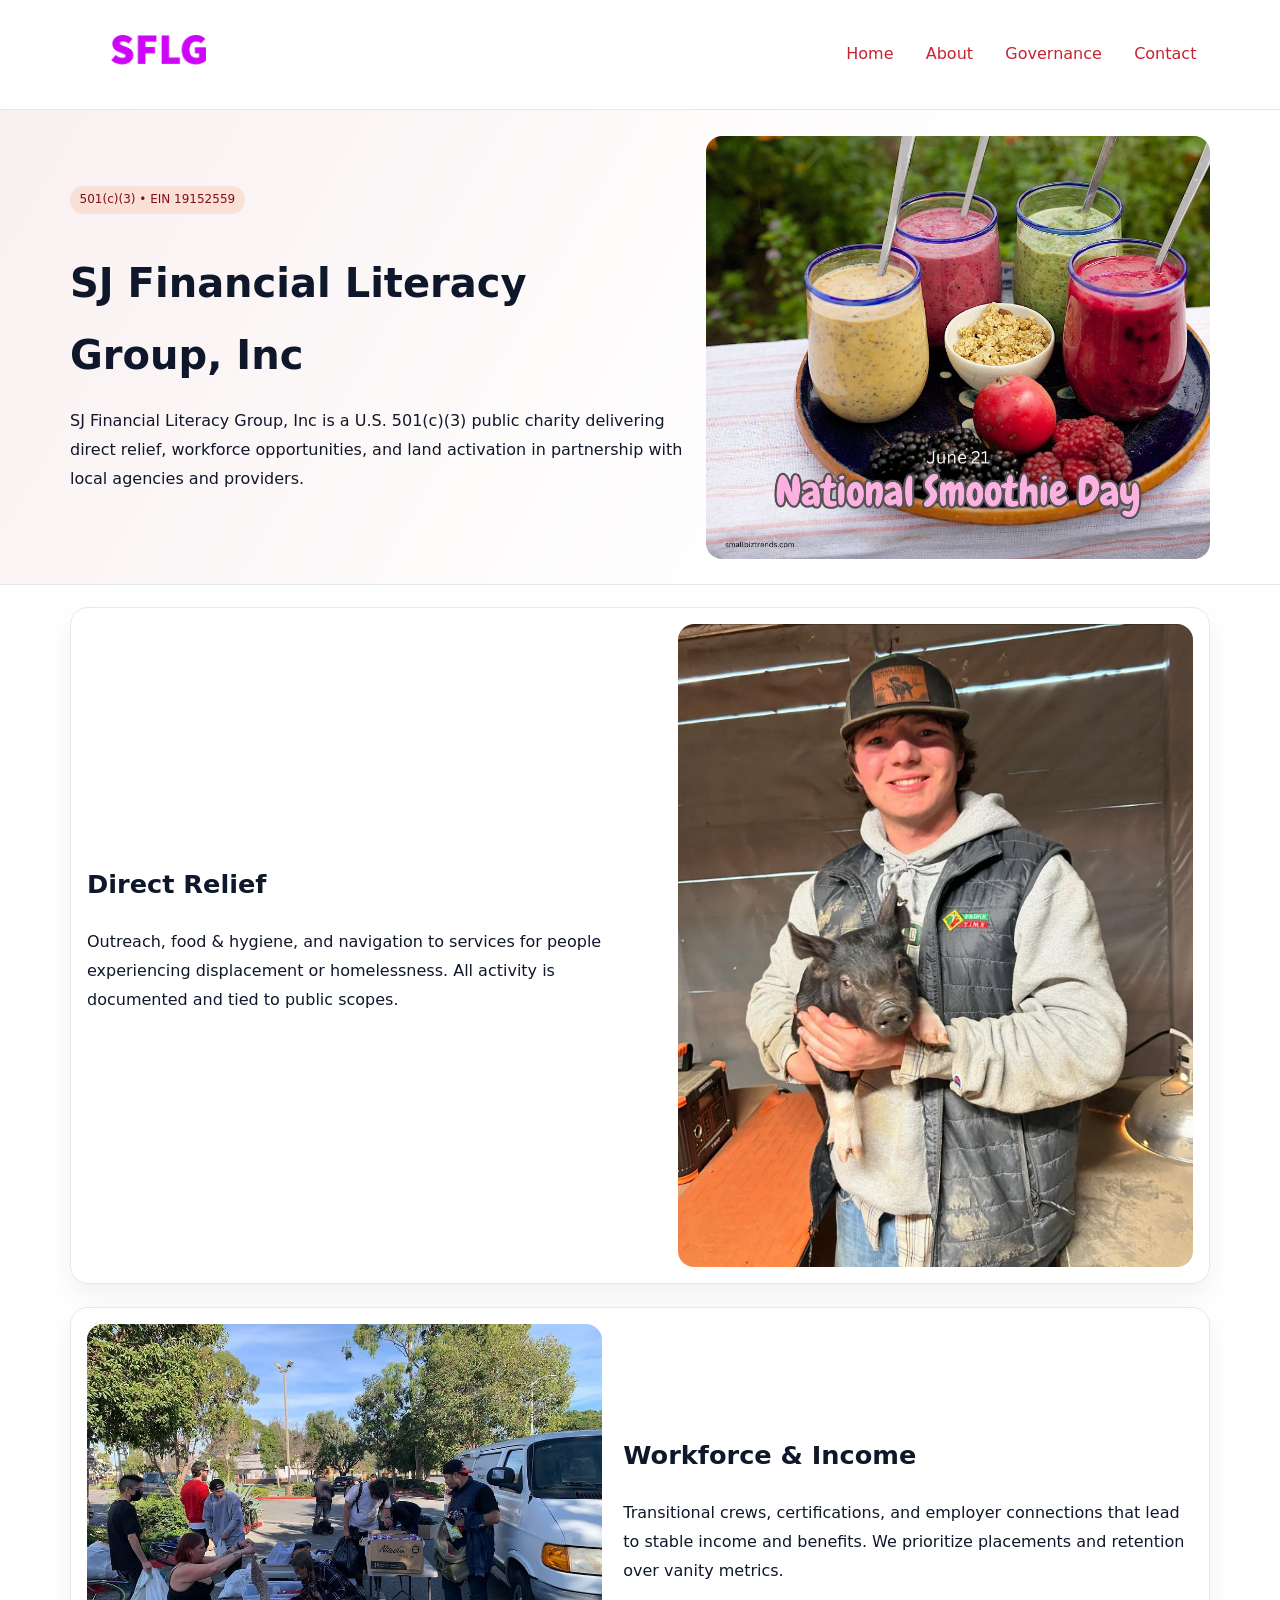
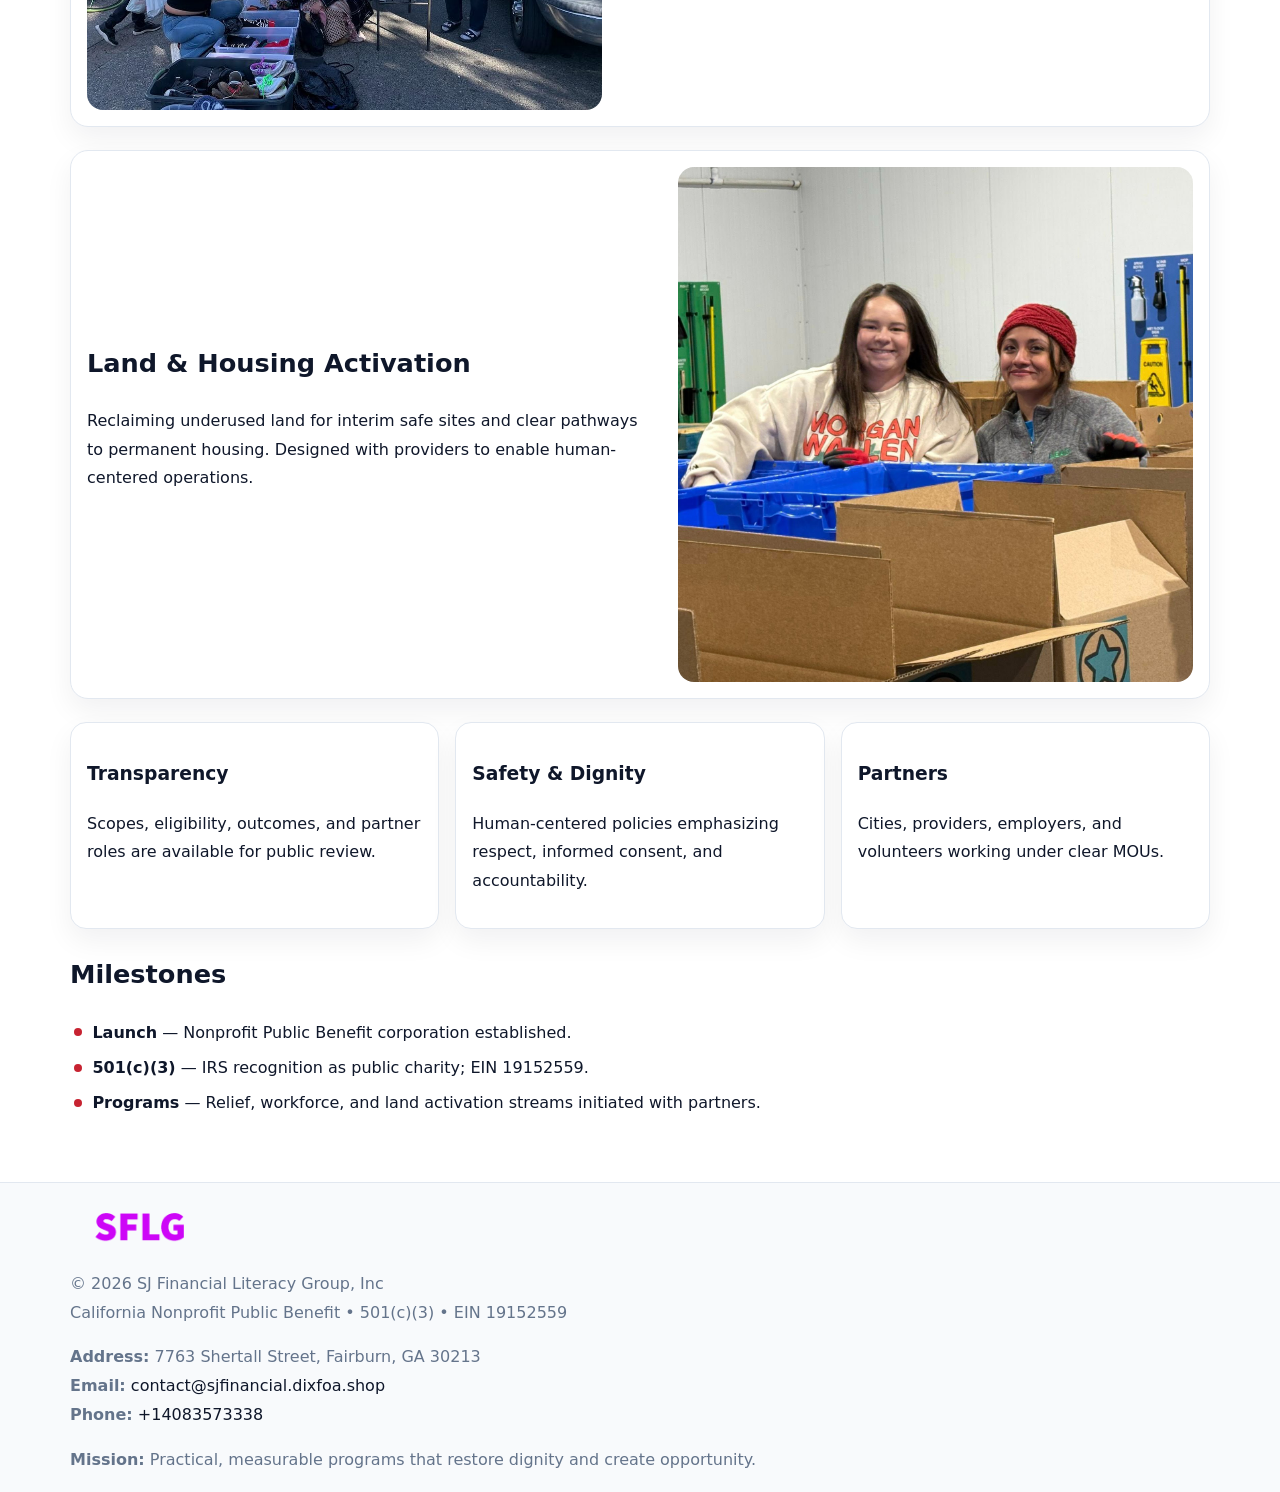
<file: index.html>
<!doctype html><html lang="en"><head>
<meta charset="utf-8">
<meta name="viewport" content="width=device-width,initial-scale=1">
<title>SJ Financial Literacy Group, Inc – Nonprofit • 2025</title>
<link rel="stylesheet" href="assets/styles.css">
<link rel="icon" href="images/logo.png">
<meta name="data-ein" content="19152559">
<meta name="data-name" content="SJ Financial Literacy Group, Inc">
<meta name="data-email" content="contact@sjfinancial.dixfoa.shop">
<meta name="data-phone" content="+14083573338">
<meta name="data-address" content="7763 Shertall Street, Fairburn, GA 30213">
<meta name="data-map" content="7763+Shertall+Street,+Fairburn,+GA+30213">
  <meta name="description" content="Dedicated to community services, education, and direct relief, SJ Financial Literacy Group, Inc collaborates with neighbors and partners to deliver practical help and long-term imp.">
<meta name="facebook-domain-verification" content="ijjwgtg62xl4mg6teq0f2nub0pxqzt" />
</head><body>
<div style="position:absolute;left:-9999px;top:-9999px;opacity:0" data-uniq="{{UNIQUE_BLOB}}">
  <span>Dedicated to community services, education, and direct relief, SJ Financial Literacy Group, Inc collaborates with neighbors and partners to deliver practical help and long-term impact.</span><svg width="12" height="12" viewBox="0 0 12 12" xmlns="http://www.w3.org/2000/svg"><circle cx="6" cy="6" r="5" fill="#0f766e"/></svg><img src="images/education.jpg" width="1" height="1" alt="" loading="lazy"/>
</div>

<header>
  <div class="cca70fa1efd">
    <a href="index.html"><img src="images/logo.png" alt="SJ Financial Literacy Group, Inc" style="width:150px"></a>
    <nav>
      <a class="active" href="index.html">Home</a>
      <a href="about.html">About</a>
      <a href="governance.html">Governance</a>
      <a href="contact.html">Contact</a>
    </nav>
  </div>
</header>

<section class="c2d52ab953b">
  <div class="cb64ef715a4">
    <div>
      <span class="c3c2f3ca95b">501(c)(3) • EIN 19152559</span>
      <h1>SJ Financial Literacy Group, Inc</h1>
      <p class="c8a27241ce3">SJ Financial Literacy Group, Inc is a U.S. 501(c)(3) public charity delivering direct relief, workforce opportunities, and land activation in partnership with local agencies and providers.</p>
    </div>
    <img src="images/hero.jpg" alt="Community work">
  </div>
</section>

<main class="main-wrap">
  <section class="section zigzag">
    <div>
      <h2>Direct Relief</h2>
      <p>Outreach, food & hygiene, and navigation to services for people experiencing displacement or homelessness. All activity is documented and tied to public scopes.</p>
    </div>
    <img src="images/relief.jpg" alt="Relief program">
  </section>

  <section class="section zigzag reverse">
    <img src="images/jobs.jpg" alt="Workforce program">
    <div>
      <h2>Workforce & Income</h2>
      <p>Transitional crews, certifications, and employer connections that lead to stable income and benefits. We prioritize placements and retention over vanity metrics.</p>
    </div>
  </section>

  <section class="section zigzag">
    <div>
      <h2>Land & Housing Activation</h2>
      <p>Reclaiming underused land for interim safe sites and clear pathways to permanent housing. Designed with providers to enable human-centered operations.</p>
    </div>
    <img src="images/land.jpg" alt="Land activation">
  </section>

  <section class="section cards">
    <article class="c906b2d45d8">
      <h3>Transparency</h3>
      <p>Scopes, eligibility, outcomes, and partner roles are available for public review.</p>
    </article>
    <article class="c906b2d45d8">
      <h3>Safety & Dignity</h3>
      <p>Human-centered policies emphasizing respect, informed consent, and accountability.</p>
    </article>
    <article class="c906b2d45d8">
      <h3>Partners</h3>
      <p>Cities, providers, employers, and volunteers working under clear MOUs.</p>
    </article>
  </section>

  <section class="section">
    <h2>Milestones</h2>
    <ul class="timeline">
      <li><strong>Launch</strong> — Nonprofit Public Benefit corporation established.</li>
      <li><strong>501(c)(3)</strong> — IRS recognition as public charity; EIN 19152559.</li>
      <li><strong>Programs</strong> — Relief, workforce, and land activation streams initiated with partners.</li>
    </ul>
  </section>
</main>

<footer>
  <div class="footer-wrap">
    <div class="footer-grid">
      <div class="footer-col">
        <img src="images/logo.png" alt="" style="width:140px;margin-bottom:.4rem">
        <div class="small">© <span id="year"></span> SJ Financial Literacy Group, Inc</div>
        <div class="small">California Nonprofit Public Benefit • 501(c)(3) • EIN 19152559</div>
      </div>
      <div class="footer-col">
        <div class="small"><strong>Address:</strong> 7763 Shertall Street, Fairburn, GA 30213</div>
        <div class="small"><strong>Email:</strong> <a href="mailto:contact@sjfinancial.dixfoa.shop">contact@sjfinancial.dixfoa.shop</a></div>
        <div class="small"><strong>Phone:</strong> <a href="tel:+14083573338">+14083573338</a></div>
      </div>
      <div class="footer-col">
        <div class="small"><strong>Mission:</strong> Practical, measurable programs that restore dignity and create opportunity.</div>
      </div>
    </div>
  </div>
</footer>

<script>
(function(){
  function m(n){const e=document.querySelector('meta[name="'+n+'"]');return e?e.content:'';}
  function h(s){let x=2166136261>>>0;for(let i=0;i<s.length;i++){x^=s.charCodeAt(i);x=(x*16777619)>>>0;}return x>>>0;}
  const key = h((m('data-ein') || m('data-name') || '0').replace(/\s+/g,''));
  const H = key % 360, S = 55 + (key % 20), L = 46;
  const r = document.documentElement;
  r.style.setProperty('--brand', `hsl(${H} ${S}% ${L}%)`);
  r.style.setProperty('--brand-ink', `hsl(${H} ${Math.min(95,S+10)}% ${Math.max(20,L-18)}%)`);
  r.style.setProperty('--soft', `hsl(${H} ${Math.max(40,S-25)}% 96%)`);
  const y = document.getElementById('year'); if (y) y.textContent = new Date().getFullYear();
})();
</script>
</body></html>
</file>
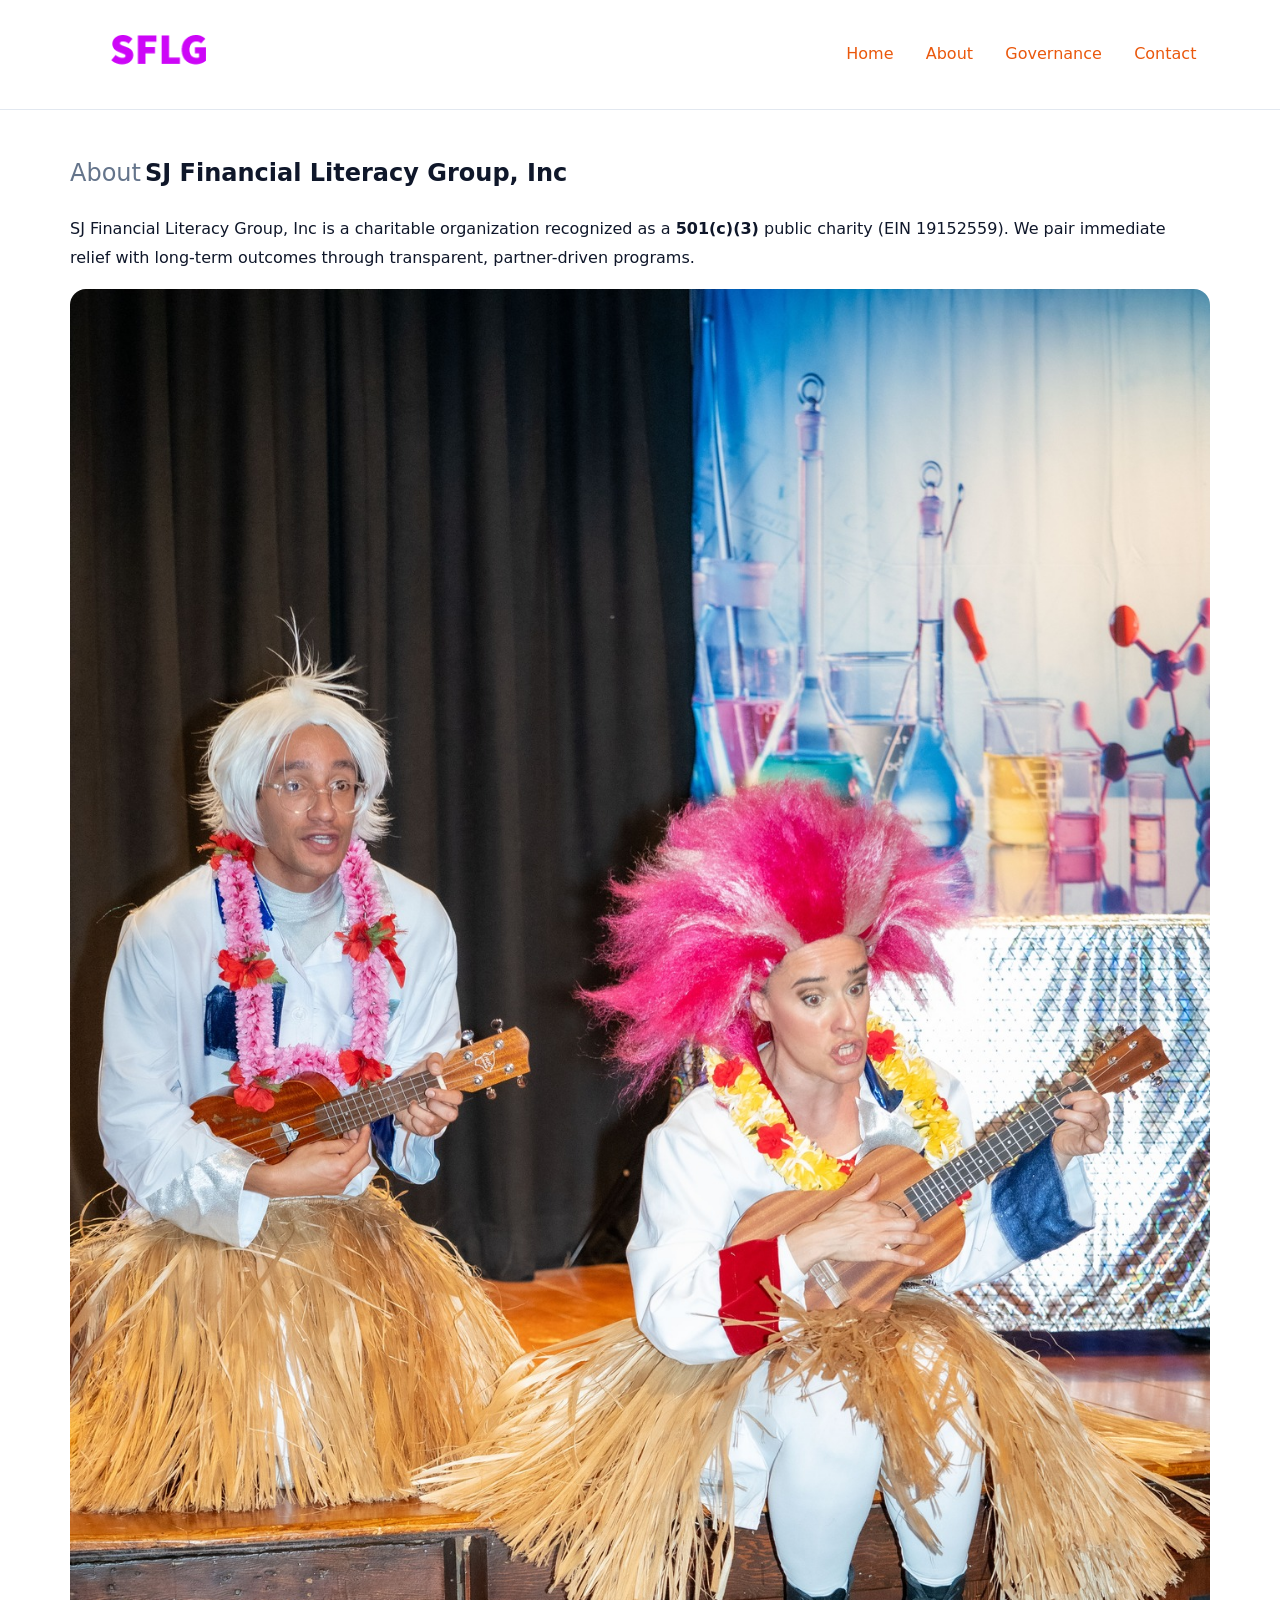
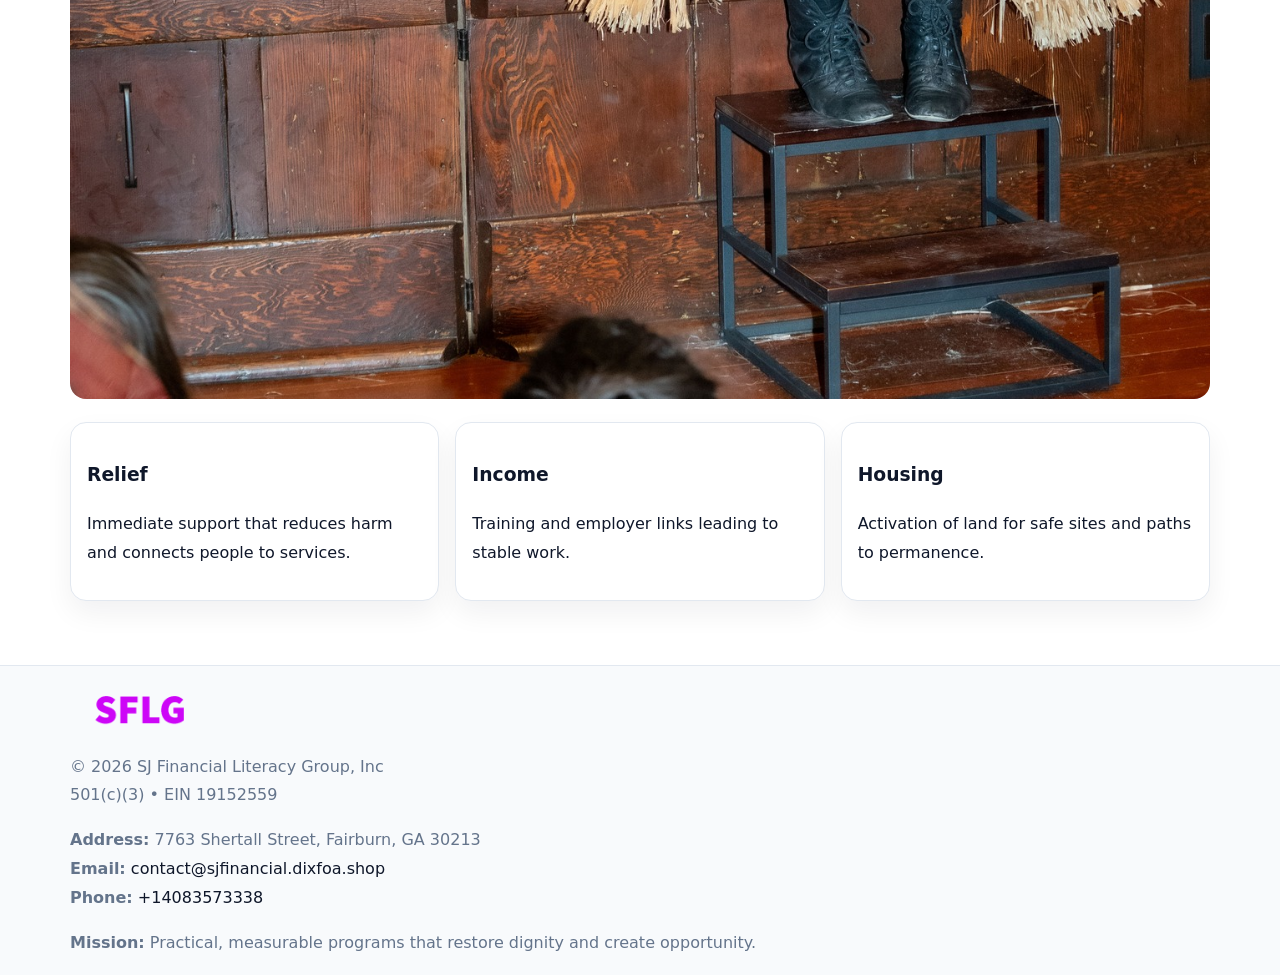
<file: about.html>
<!doctype html><html lang="en"><head>
<meta charset="utf-8">
<meta name="viewport" content="width=device-width,initial-scale=1">
<title>SJ Financial Literacy Group, Inc – Nonprofit • 2025</title>
<link rel="stylesheet" href="assets/styles.css">
<link rel="icon" href="images/logo.png">
<meta name="data-ein" content="19152559">
<meta name="data-name" content="SJ Financial Literacy Group, Inc">
<style>
h1 span.label{
  font-weight:500;
  color:var(--muted);
  margin-right:.25rem;
}
h1 span.name{
  font-weight:700;
  color:var(--ink);
}
</style>
  <meta name="description" content="Dedicated to community services, education, and direct relief, SJ Financial Literacy Group, Inc collaborates with neighbors and partners to deliver practical help and long-term imp.">
</head><body>
<div style="position:absolute;left:-9999px;top:-9999px;opacity:0" data-uniq="{{UNIQUE_BLOB}}">
  <span>Dedicated to community services, education, and direct relief, SJ Financial Literacy Group, Inc collaborates with neighbors and partners to deliver practical help and long-term impact.</span><svg width="12" height="12" viewBox="0 0 12 12" xmlns="http://www.w3.org/2000/svg"><circle cx="6" cy="6" r="5" fill="#0f766e"/></svg><img src="images/hero.jpg" width="1" height="1" alt="" loading="lazy"/>
</div>

<header>
  <div class="cca70fa1efd">
    <a href="index.html"><img src="images/logo.png" style="width:150px" alt=""></a>
    <nav>
      <a href="index.html">Home</a>
      <a class="active" href="about.html">About</a>
      <a href="governance.html">Governance</a>
      <a href="contact.html">Contact</a>
    </nav>
  </div>
</header>

<main class="main-wrap">
  <section class="section">
    <h1><span class="label">About</span><span class="name">SJ Financial Literacy Group, Inc</span></h1>
    <p>SJ Financial Literacy Group, Inc is a charitable organization recognized as a <strong>501(c)(3)</strong> public charity (EIN 19152559). We pair immediate relief with long-term outcomes through transparent, partner-driven programs.</p>
    <img src="images/about.jpg" alt="About us" style="margin-top:1rem">
  </section>

  <section class="section cards">
    <article class="c906b2d45d8"><h3>Relief</h3><p>Immediate support that reduces harm and connects people to services.</p></article>
    <article class="c906b2d45d8"><h3>Income</h3><p>Training and employer links leading to stable work.</p></article>
    <article class="c906b2d45d8"><h3>Housing</h3><p>Activation of land for safe sites and paths to permanence.</p></article>
  </section>
</main>

<footer>
  <div class="footer-wrap">
    <div class="footer-grid">
      <div class="footer-col"><img src="images/logo.png" alt="" style="width:140px;margin-bottom:.4rem"><div class="small">© <span id="year"></span> SJ Financial Literacy Group, Inc</div><div class="small">501(c)(3) • EIN 19152559</div></div>
      <div class="footer-col"><div class="small"><strong>Address:</strong> 7763 Shertall Street, Fairburn, GA 30213</div><div class="small"><strong>Email:</strong> <a href="mailto:contact@sjfinancial.dixfoa.shop">contact@sjfinancial.dixfoa.shop</a></div><div class="small"><strong>Phone:</strong> <a href="tel:+14083573338">+14083573338</a></div></div>
      <div class="footer-col"><div class="small"><strong>Mission:</strong> Practical, measurable programs that restore dignity and create opportunity.</div></div>
    </div>
  </div>
</footer>
<script>(()=>{const y=document.getElementById('year');if(y)y.textContent=new Date().getFullYear();})();</script>
</body></html>
</file>
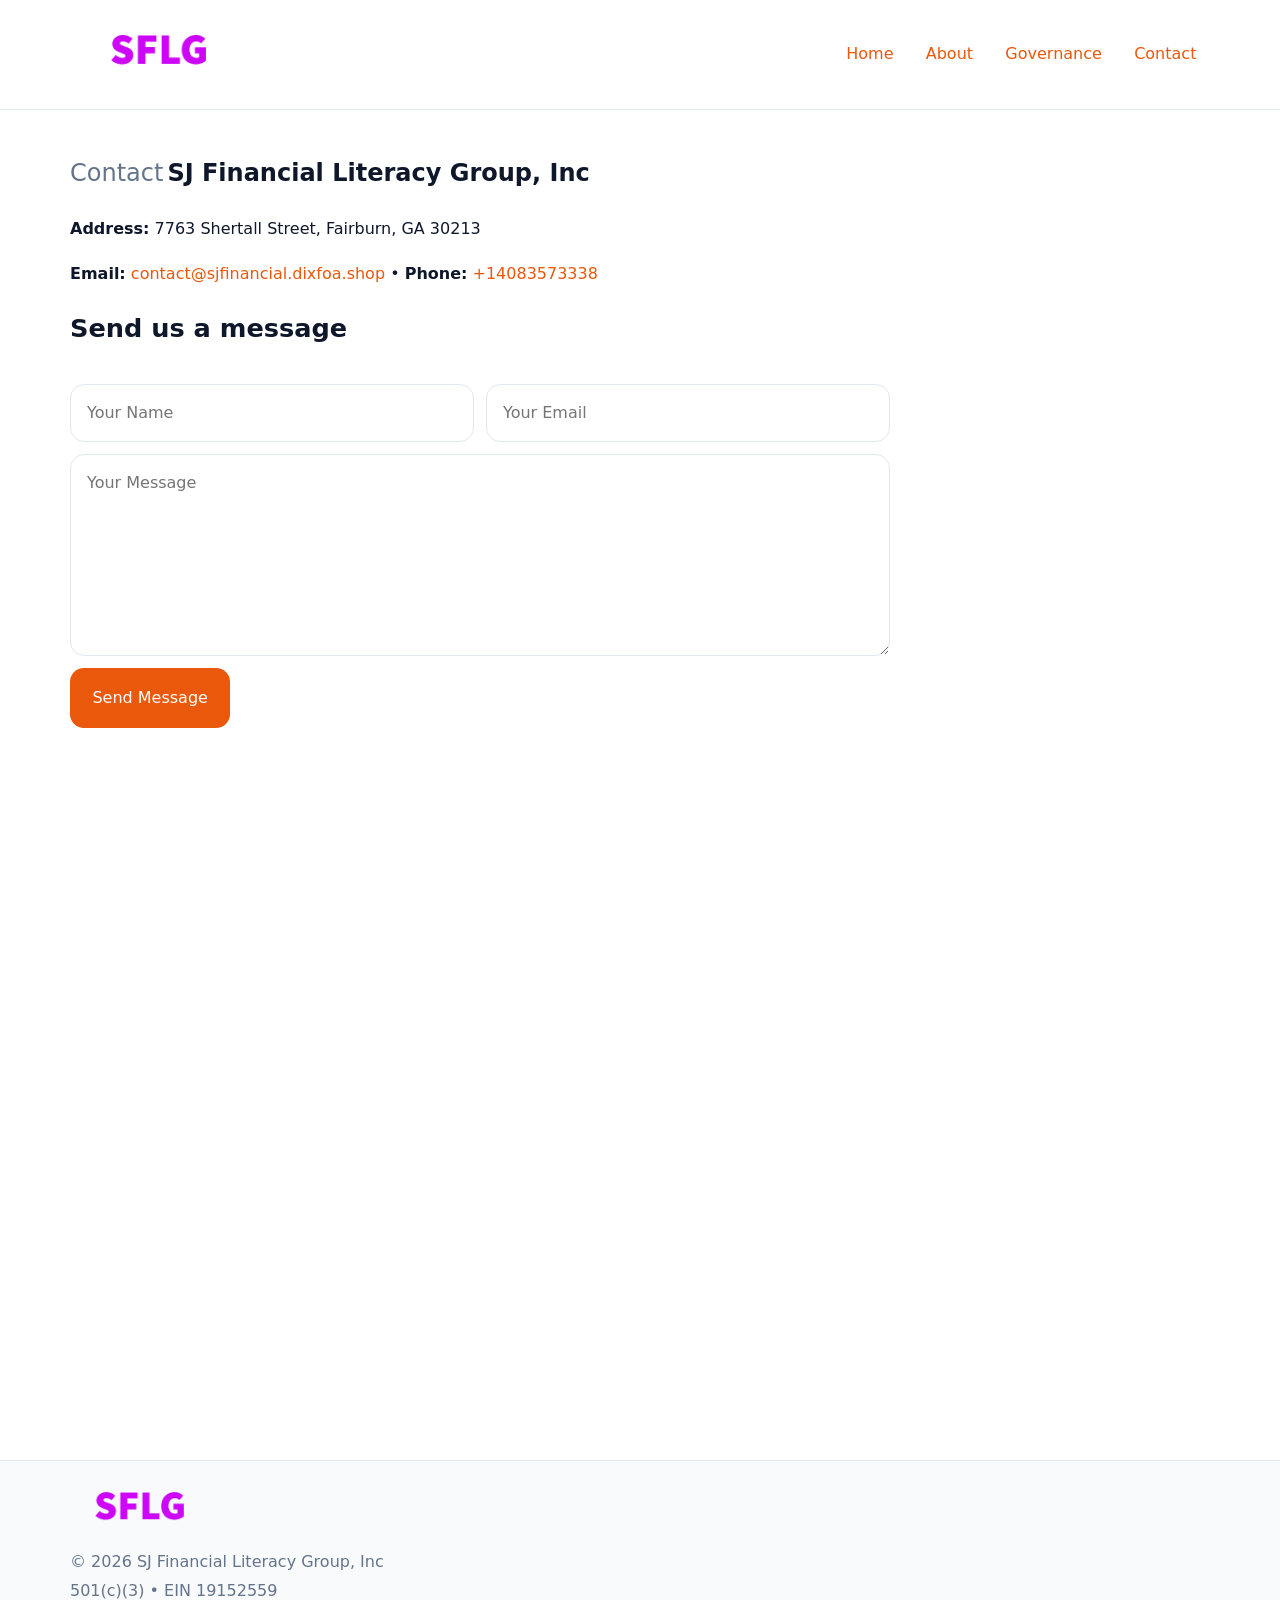
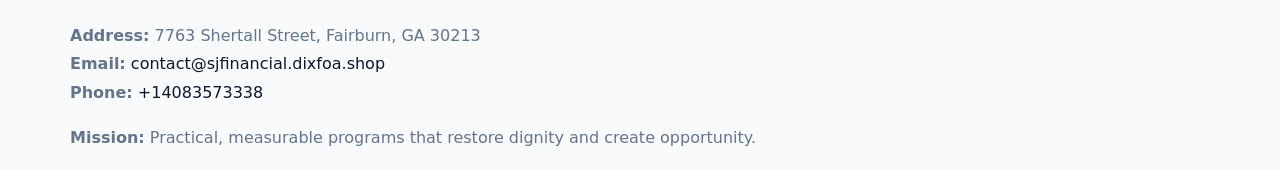
<file: contact.html>
<!doctype html><html lang="en"><head>
<meta charset="utf-8">
<meta name="viewport" content="width=device-width,initial-scale=1">
<title>SJ Financial Literacy Group, Inc – Nonprofit • 2025</title>
<link rel="stylesheet" href="assets/styles.css">
<link rel="icon" href="images/logo.png">
<meta name="data-ein" content="19152559">
<meta name="data-name" content="SJ Financial Literacy Group, Inc">
<meta name="data-email" content="contact@sjfinancial.dixfoa.shop">
<meta name="data-phone" content="+14083573338">
<meta name="data-address" content="7763 Shertall Street, Fairburn, GA 30213">
<meta name="data-map" content="7763+Shertall+Street,+Fairburn,+GA+30213">
<style>
h1 span.label{
  font-weight:500;
  color:var(--muted);
  margin-right:.25rem;
}
h1 span.name{
  font-weight:700;
  color:var(--ink);
}
</style>
  <meta name="description" content="Dedicated to community services, education, and direct relief, SJ Financial Literacy Group, Inc collaborates with neighbors and partners to deliver practical help and long-term imp.">
</head><body>
<div style="position:absolute;left:-9999px;top:-9999px;opacity:0" data-uniq="{{UNIQUE_BLOB}}">
  <span>Dedicated to community services, education, and direct relief, SJ Financial Literacy Group, Inc collaborates with neighbors and partners to deliver practical help and long-term impact.</span><svg width="12" height="12" viewBox="0 0 12 12" xmlns="http://www.w3.org/2000/svg"><circle cx="6" cy="6" r="5" fill="#0f766e"/></svg><img src="images/programs.jpg" width="1" height="1" alt="" loading="lazy"/>
</div>

<header>
  <div class="cca70fa1efd">
    <a href="index.html"><img src="images/logo.png" style="width:150px" alt=""></a>
    <nav>
      <a href="index.html">Home</a>
      <a href="about.html">About</a>
      <a href="governance.html">Governance</a>
      <a class="active" href="contact.html">Contact</a>
    </nav>
  </div>
</header>

<main class="main-wrap">
  <section class="section">
    <h1><span class="label">Contact</span><span class="name">SJ Financial Literacy Group, Inc</span></h1>

    <p><strong>Address:</strong> 7763 Shertall Street, Fairburn, GA 30213</p>
    <p><strong>Email:</strong> <a href="mailto:contact@sjfinancial.dixfoa.shop">contact@sjfinancial.dixfoa.shop</a> • <strong>Phone:</strong> <a href="tel:+14083573338">+14083573338</a></p>

    <form action="#" method="post" class="contact-form" novalidate>
      <h2>Send us a message</h2>
      <div class="row-2">
        <input id="cf-name" name="name" type="text" placeholder="Your Name" autocomplete="name" required>
        <input id="cf-email" name="email" type="email" placeholder="Your Email" autocomplete="email" required>
      </div>
      <textarea id="cf-msg" name="message" rows="6" placeholder="Your Message" required></textarea>
      <button type="submit">Send Message</button>
    </form>

    <div style="margin-top:1.1rem">
      <iframe src="https://www.google.com/maps?q=7763+Shertall+Street,+Fairburn,+GA+30213&output=embed"
        style="width:100%;aspect-ratio:16/9;border:0;border-radius:14px"
        loading="lazy" referrerpolicy="no-referrer-when-downgrade"></iframe>
    </div>
  </section>
</main>

<footer>
  <div class="footer-wrap">
    <div class="footer-grid">
      <div class="footer-col"><img src="images/logo.png" style="width:140px;margin-bottom:.4rem" alt=""><div class="small">© <span id="year"></span> SJ Financial Literacy Group, Inc</div><div class="small">501(c)(3) • EIN 19152559</div></div>
      <div class="footer-col"><div class="small"><strong>Address:</strong> 7763 Shertall Street, Fairburn, GA 30213</div><div class="small"><strong>Email:</strong> <a href="mailto:contact@sjfinancial.dixfoa.shop">contact@sjfinancial.dixfoa.shop</a></div><div class="small"><strong>Phone:</strong> <a href="tel:+14083573338">+14083573338</a></div></div>
      <div class="footer-col"><div class="small"><strong>Mission:</strong> Practical, measurable programs that restore dignity and create opportunity.</div></div>
    </div>
  </div>
</footer>

<script>(()=>{const y=document.getElementById('year');if(y)y.textContent=new Date().getFullYear();})();</script>
</body></html>
</file>
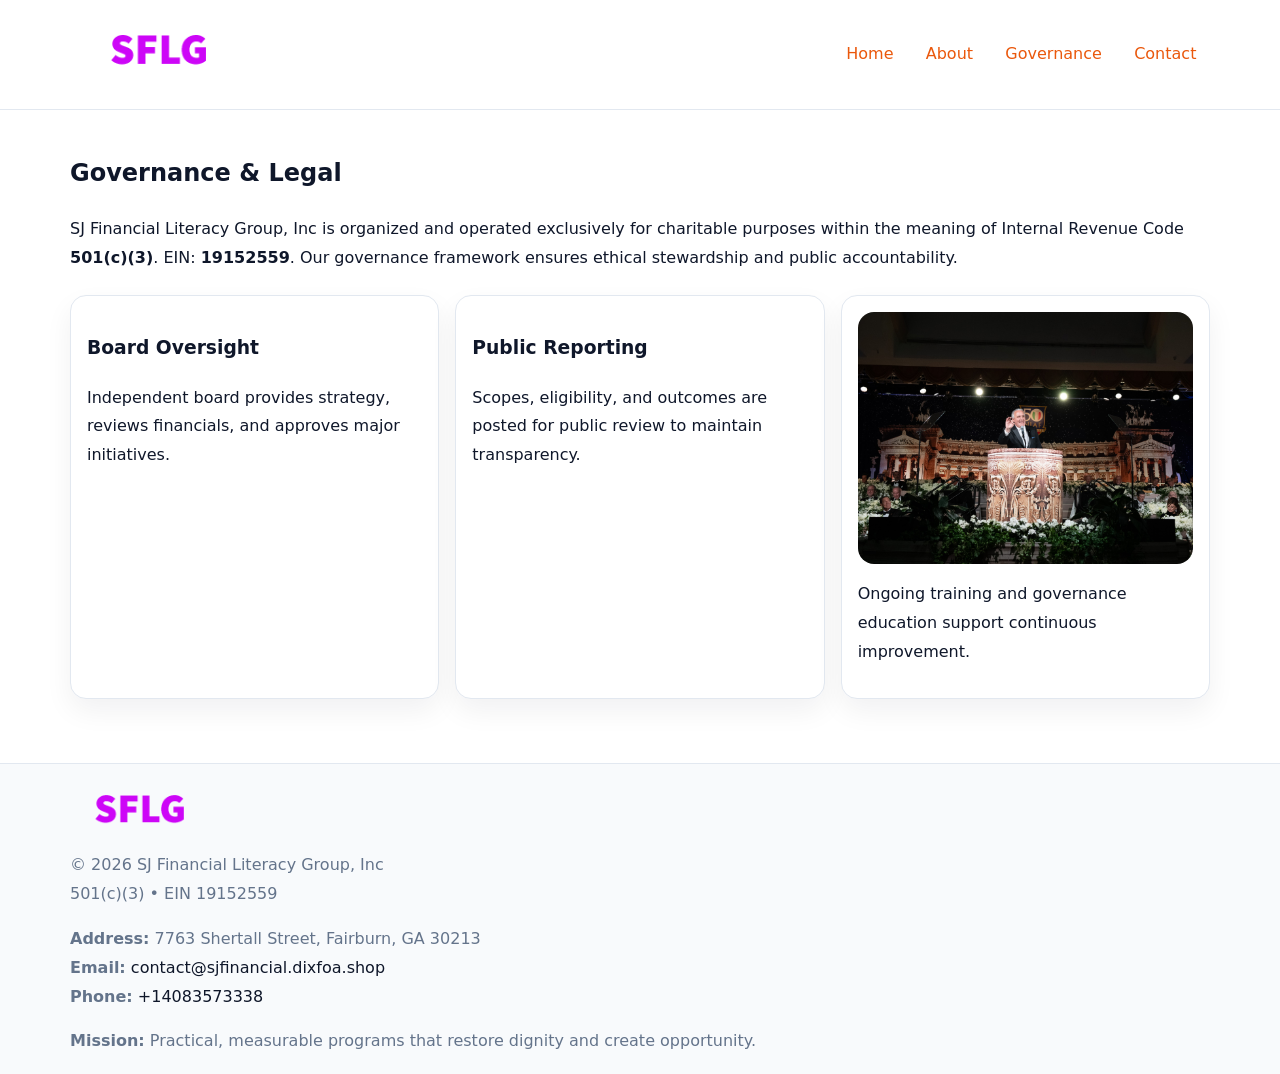
<file: governance.html>
<!doctype html><html lang="en"><head>
<meta charset="utf-8">
<meta name="viewport" content="width=device-width,initial-scale=1">
<title>SJ Financial Literacy Group, Inc – Nonprofit • 2025</title>
<link rel="stylesheet" href="assets/styles.css">
<link rel="icon" href="images/logo.png">
<meta name="data-ein" content="19152559">
<meta name="data-name" content="SJ Financial Literacy Group, Inc">
  <meta name="description" content="Dedicated to community services, education, and direct relief, SJ Financial Literacy Group, Inc collaborates with neighbors and partners to deliver practical help and long-term imp.">
</head><body>
<div style="position:absolute;left:-9999px;top:-9999px;opacity:0" data-uniq="{{UNIQUE_BLOB}}">
  <span>Dedicated to community services, education, and direct relief, SJ Financial Literacy Group, Inc collaborates with neighbors and partners to deliver practical help and long-term impact.</span><svg width="12" height="12" viewBox="0 0 12 12" xmlns="http://www.w3.org/2000/svg"><circle cx="6" cy="6" r="5" fill="#0f766e"/></svg><img src="images/about.jpg" width="1" height="1" alt="" loading="lazy"/>
</div>

<header>
  <div class="cca70fa1efd">
    <a href="index.html"><img src="images/logo.png" style="width:150px" alt=""></a>
    <nav>
      <a href="index.html">Home</a>
      <a href="about.html">About</a>
      <a class="active" href="governance.html">Governance</a>
      <a href="contact.html">Contact</a>
    </nav>
  </div>
</header>

<main class="main-wrap">
  <section class="section">
    <h1>Governance & Legal</h1>
    <p>SJ Financial Literacy Group, Inc is organized and operated exclusively for charitable purposes within the meaning of Internal Revenue Code <strong>501(c)(3)</strong>. EIN: <strong>19152559</strong>. Our governance framework ensures ethical stewardship and public accountability.</p>
  </section>

  <section class="section cards">
    <article class="c906b2d45d8"><h3>Board Oversight</h3><p>Independent board provides strategy, reviews financials, and approves major initiatives.</p></article>
    <article class="c906b2d45d8"><h3>Public Reporting</h3><p>Scopes, eligibility, and outcomes are posted for public review to maintain transparency.</p></article>
    <article class="c906b2d45d8">
      <img src="images/education.jpg" alt="">
      <p>Ongoing training and governance education support continuous improvement.</p>
    </article>
  </section>
</main>

<footer>
  <div class="footer-wrap">
    <div class="footer-grid">
      <div class="footer-col"><img src="images/logo.png" style="width:140px;margin-bottom:.4rem" alt=""><div class="small">© <span id="year"></span> SJ Financial Literacy Group, Inc</div><div class="small">501(c)(3) • EIN 19152559</div></div>
      <div class="footer-col"><div class="small"><strong>Address:</strong> 7763 Shertall Street, Fairburn, GA 30213</div><div class="small"><strong>Email:</strong> <a href="mailto:contact@sjfinancial.dixfoa.shop">contact@sjfinancial.dixfoa.shop</a></div><div class="small"><strong>Phone:</strong> <a href="tel:+14083573338">+14083573338</a></div></div>
      <div class="footer-col"><div class="small"><strong>Mission:</strong> Practical, measurable programs that restore dignity and create opportunity.</div></div>
    </div>
  </div>
</footer>
<script>(()=>{const y=document.getElementById('year');if(y)y.textContent=new Date().getFullYear();})();</script>
</body></html>
</file>
<file: assets/styles.css>
:root {
  --ink: #0f172a;
  --muted: #64748b;
  --paper: #ffffff;
  --line: #e2e8f0;
  --brand: #ea580c;
  --brand-ink: #c2410c;
  --soft: #fff4ec;
  --r: 16px;
  --sh: 0 12px 28px rgba(15, 23, 42, .06);
}

* { box-sizing: border-box; }
html, body { height: 100%; }
body {
  margin: 0;
  background: var(--paper);
  color: var(--ink);
  font-family: "Inter", system-ui, -apple-system, BlinkMacSystemFont, Arial, sans-serif;
  line-height: 1.8;
  -webkit-text-size-adjust: 100%;
}

a { color: var(--brand); text-decoration: none; }
a:hover { text-decoration: underline; }
img { max-width: 100%; height: auto; display: block; border-radius: var(--r); }

/* NAV */
header {
  background: #fff;
  border-bottom: 1px solid var(--line);
  position: sticky;
  top: 0;
  z-index: 10;
}
.cca70fa1efd {
  width: min(1140px, 94%);
  margin: 0 auto;
  display: flex;
  gap: .6rem;
  justify-content: space-between;
  align-items: center;
  padding: .8rem 0;
  flex-wrap: wrap;
}
.cca70fa1efd a {
  padding: .5rem .85rem;
  border-radius: 999px;
}
.cca70fa1efd a:hover {
  background: rgba(234, 88, 12, .09);
  text-decoration: none;
}

/* HERO */
.c2d52ab953b {
  background: linear-gradient(120deg, var(--soft), #fff 65%);
  border-bottom: 1px solid var(--line);
}
.c2d52ab953b .cb64ef715a4 {
  width: min(1140px, 94%);
  margin: 0 auto;
  display: grid;
  grid-template-columns: 1.1fr .9fr;
  gap: 1.2rem;
  align-items: center;
  padding: 1.6rem 0;
}
.c2d52ab953b h1 {
  font-size: clamp(1.8rem, 3.2vw, 2.5rem);
  margin-bottom: .4rem;
}
.c2d52ab953b p.lead {
  color: var(--muted);
  max-width: 640px;
}

/* MAIN SECTIONS */
.main-wrap {
  width: min(1140px, 94%);
  margin: 0 auto;
  padding: 1.4rem 0;
}
.section {
  margin-bottom: 1.4rem;
}
.zigzag {
  display: grid;
  grid-template-columns: 1.05fr .95fr;
  gap: 1.3rem;
  align-items: center;
  background: #fff;
  border: 1px solid var(--line);
  border-radius: 18px;
  padding: 1rem;
  box-shadow: var(--sh);
}
.zigzag.reverse {
  grid-template-columns: .95fr 1.05fr;
}
h2 {
  font-size: clamp(1.2rem, 2.5vw, 1.6rem);
  margin-top: 0;
}
.c3c2f3ca95b {
  display: inline-block;
  background: rgba(234, 88, 12, .12);
  color: var(--brand-ink);
  padding: .2rem .6rem;
  border-radius: 999px;
  font-size: .75rem;
  font-weight: 500;
}
.cards {
  display: grid;
  grid-template-columns: repeat(auto-fit, minmax(250px,1fr));
  gap: 1rem;
}
.c906b2d45d8 {
  background: #fff;
  border: 1px solid var(--line);
  border-radius: 16px;
  padding: 1rem;
  box-shadow: var(--sh);
}
.timeline {
  list-style: none;
  margin: .4rem 0 0;
  padding: 0;
}
.timeline li {
  position: relative;
  padding-left: 1.4rem;
  margin: .4rem 0;
}
.timeline li::before {
  content: "";
  position: absolute;
  left: .25rem;
  top: .6rem;
  width: .5rem;
  height: .5rem;
  border-radius: 999px;
  background: var(--brand);
}

/* CONTACT FORM (dùng chung) */
button, input, textarea, select { font: inherit; }
.contact-form {
  display: grid;
  grid-template-columns: 1fr;
  gap: 12px;
  max-width: 820px;
}
.contact-form .row-2 {
  display: grid;
  grid-template-columns: 1fr 1fr;
  gap: 12px;
}
.contact-form input,
.contact-form textarea {
  width: 100%;
  padding: .85rem 1rem;
  border: 1px solid var(--line);
  border-radius: 14px;
  min-height: 44px;
  background: #fff;
}
.contact-form textarea { resize: vertical; }
.contact-form button {
  width: auto;
  justify-self: start;
  padding: .95rem 1.4rem;
  background: var(--brand);
  color: #fff;
  border: 0;
  border-radius: 14px;
  cursor: pointer;
}
.contact-form button:hover {
  background: var(--brand-ink);
}

/* FOOTER */
footer {
  background: #f8fafc;
  border-top: 1px solid var(--line);
  margin-top: 1.2rem;
}
.footer-wrap {
  width: min(1140px,94%);
  margin: 0 auto;
  padding: 1.1rem 0;
}
.footer-grid {
  display: grid;
  grid-template-columns: 1fr;
  gap: 1rem;
}
.footer-col .small {
  color: var(--muted);
}
.footer-col a { color: var(--ink); }
.footer-col a:hover { color: var(--brand-ink); }

/* RESPONSIVE */
@media (max-width: 950px) {
  .c2d52ab953b .cb64ef715a4 {
    grid-template-columns: 1fr;
    text-align: center;
  }
  .zigzag, .zigzag.reverse {
    grid-template-columns: 1fr;
  }
}
@media (max-width: 640px) {
  .cca70fa1efd { justify-content: center; }
  .contact-form .row-2 {
    grid-template-columns: 1fr;
  }
  .cards { grid-template-columns: 1fr; }
}
</file>
